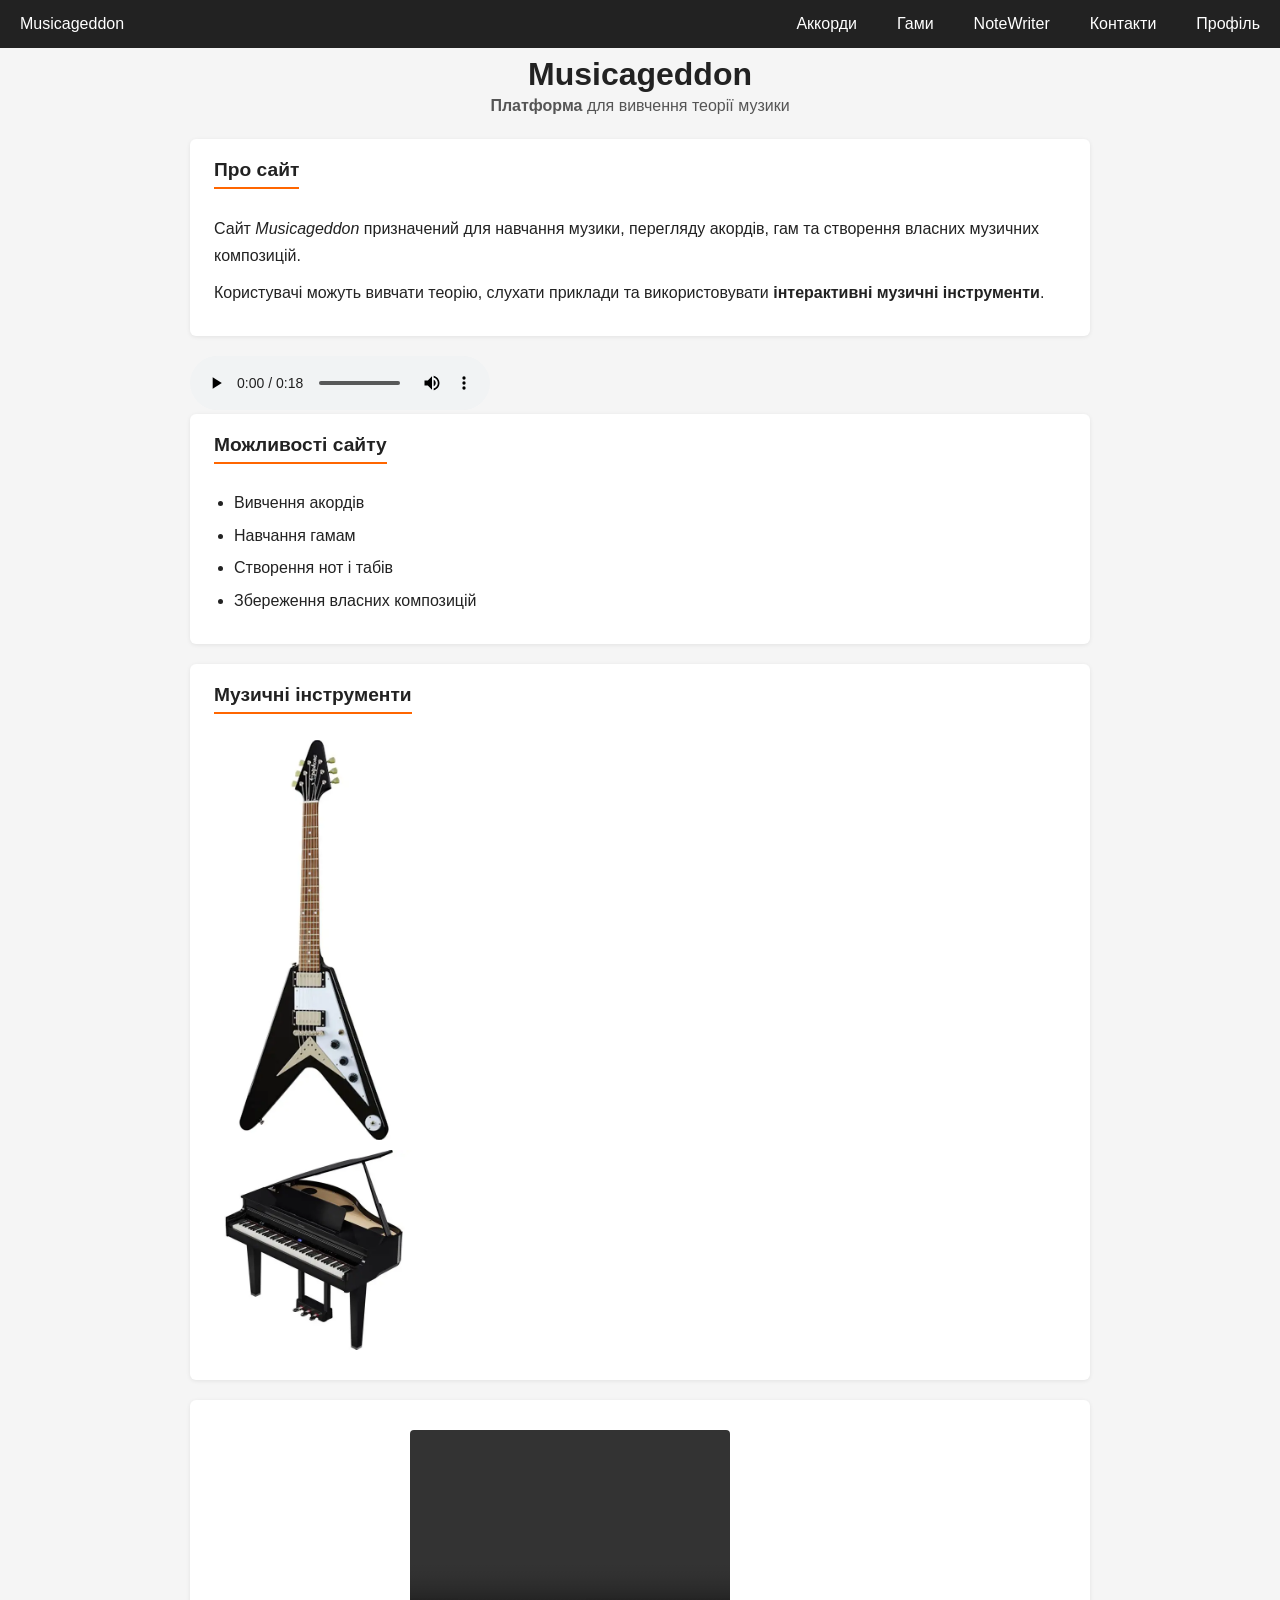
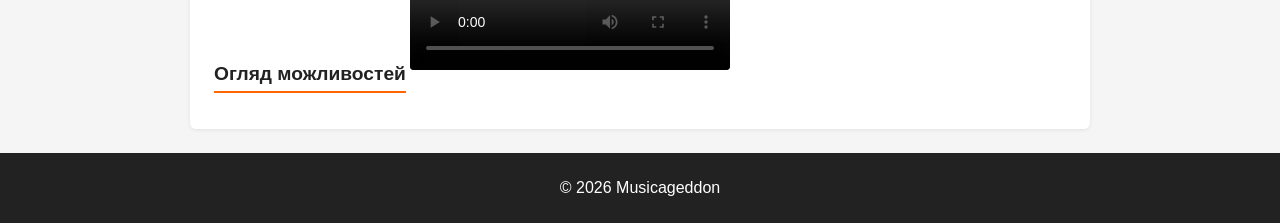
<file: index.html>
<!doctype html>
<html lang="en">
  <head>
    <meta charset="UTF-8" />
    <meta name="viewport" content="width=device-width, initial-scale=1.0" />
    <link rel="stylesheet" href="styles/main.css" />
    <title>Musicageddon</title>
  </head>
  <body>
    <header class="header">
      <nav class="nav">
        <ul class="nav-list">
          <li class="nav-item">
            <a class="nav-link" href="index.html">Musicageddon</a>
          </li>
          <li class="nav-item">
            <a class="nav-link" href="categories/chords.html">Аккорди</a>
          </li>
          <li class="nav-item">
            <a class="nav-link" href="categories/scales.html">Гами</a>
          </li>
          <li class="nav-item">
            <a class="nav-link" href="tools/notewriter.html">NoteWriter</a>
          </li>
          <li class="nav-item">
            <a class="nav-link" href="contact.html">Контакти</a>
          </li>
          <li class="nav-item">
            <a class="nav-link" href="profile/profile.html">Профіль</a>
          </li>
        </ul>
      </nav>

      <h1>Musicageddon</h1>
      <p><strong>Платформа</strong> для вивчення теорії музики</p>
    </header>

    <main class="main">
      <section class="section">
        <h2 class="section_title">Про сайт</h2>

        <p class="section_text">
          Сайт <em>Musicageddon</em> призначений для навчання музики, перегляду
          акордів, гам та створення власних музичних композицій.
        </p>

        <p class="section_text">
          Користувачі можуть вивчати теорію, слухати приклади та використовувати
          <strong>інтерактивні музичні інструменти</strong>.
        </p>
      </section>
      <audio src="resources/nokia-phone-ringtone-famous.mp3" controls></audio>
      <section class="section">
        <h2 class="section_title">Можливості сайту</h2>

        <ul class="list">
          <li class="list_item">Вивчення акордів</li>
          <li class="list_item">Навчання гамам</li>
          <li class="list_item">Створення нот і табів</li>
          <li class="list_item">Збереження власних композицій</li>
        </ul>
      </section>

      <section class="section">
        <h2 class="section_title">Музичні інструменти</h2>

        <img
          class="media"
          src="resources/OWD_guitar.webp"
          width="200"
          height="300"
          alt="Guitar"
        />
        <img
          class="media"
          src="resources/OWD_piano.webp"
          width="200"
          alt="Piano"
        />
      </section>

      <section class="section">
        <h2 class="section_title">Огляд можливостей</h2>

        <video class="media_video" width="320" height="240" controls>
          <source src="resources/OWD_guitar_video_Darrel.mp4" />
        </video>
      </section>
    </main>

    <footer class="footer">
      <p>© 2026 Musicageddon</p>
    </footer>
  </body>
</html>
</file>
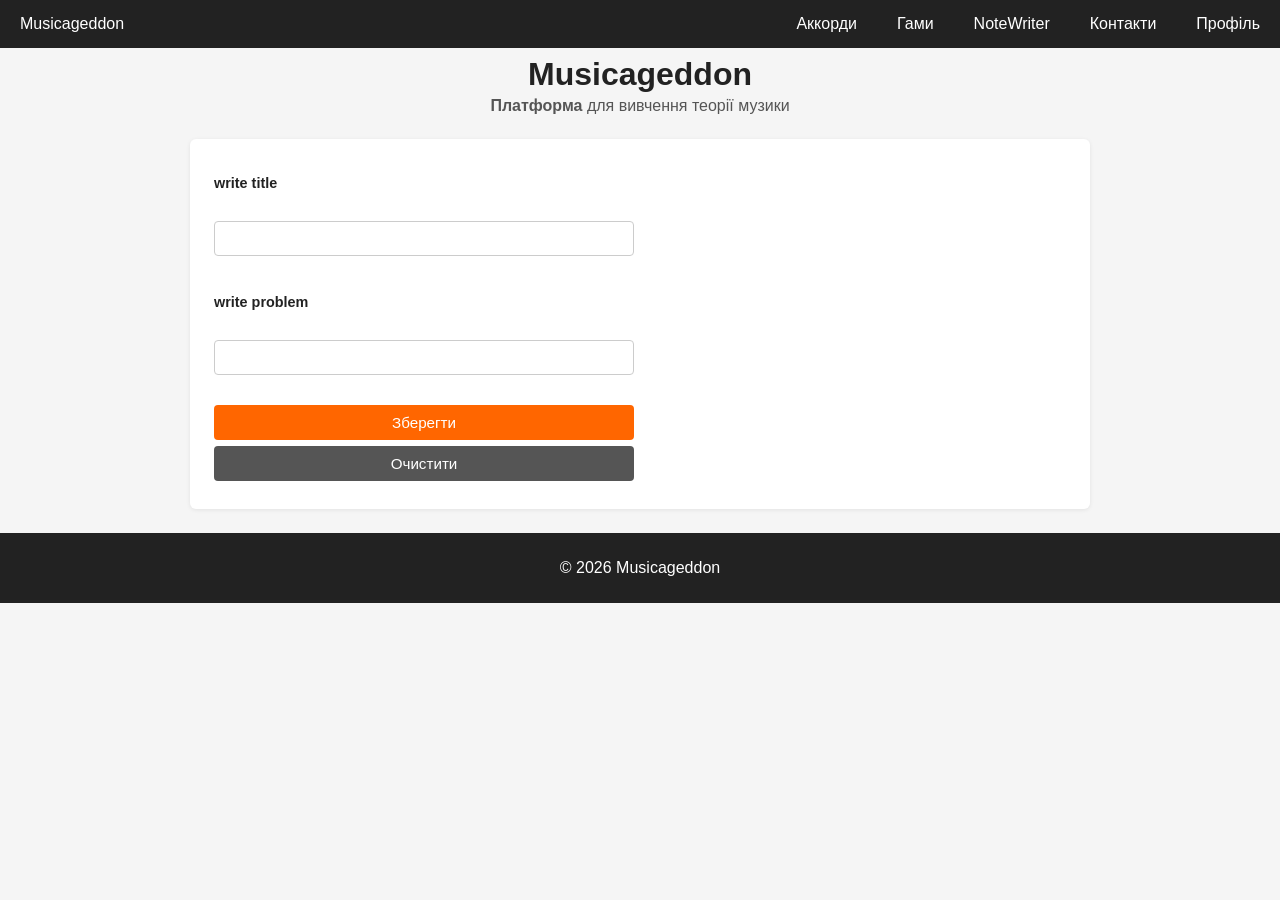
<file: contact.html>
<!doctype html>
<html lang="en">
  <head>
    <meta charset="UTF-8" />
    <meta name="viewport" content="width=device-width, initial-scale=1.0" />
    <link rel="stylesheet" href="styles/main.css" />
    <title>Musicageddon</title>
  </head>
  <body>
    <header class="header">
      <nav class="nav">
        <ul class="nav-list">
          <li class="nav-item">
            <a class="nav-link" href="index.html">Musicageddon</a>
          </li>
          <li class="nav-item">
            <a class="nav-link" href="categories/chords.html">Аккорди</a>
          </li>
          <li class="nav-item">
            <a class="nav-link" href="categories/scales.html">Гами</a>
          </li>
          <li class="nav-item">
            <a class="nav-link" href="tools/notewriter.html">NoteWriter</a>
          </li>
          <li class="nav-item">
            <a class="nav-link" href="contact.html">Контакти</a>
          </li>
          <li class="nav-item">
            <a class="nav-link" href="profile/profile.html">Профіль</a>
          </li>
        </ul>
      </nav>

      <h1>Musicageddon</h1>
      <p><strong>Платформа</strong> для вивчення теорії музики</p>
    </header>
    <main class="main">
      <section class="section">
        <form class="form" action="">
          <label class="form_label" for="ftitle">write title</label><br />
          <input class="form_input" type="text" id="ftitle" /><br />
          <label class="form_label" for="fproblem">write problem</label><br />
          <input class="form_input" type="text" id="fproblem" /><br />
          <button class="btn btn_primary" type="submit">Зберегти</button>
          <button class="btn btn_secondary" type="reset">Очистити</button>
        </form>
      </section>
    </main>
    <footer class="footer">
      <p>© 2026 Musicageddon</p>
    </footer>
  </body>
</html>
</file>
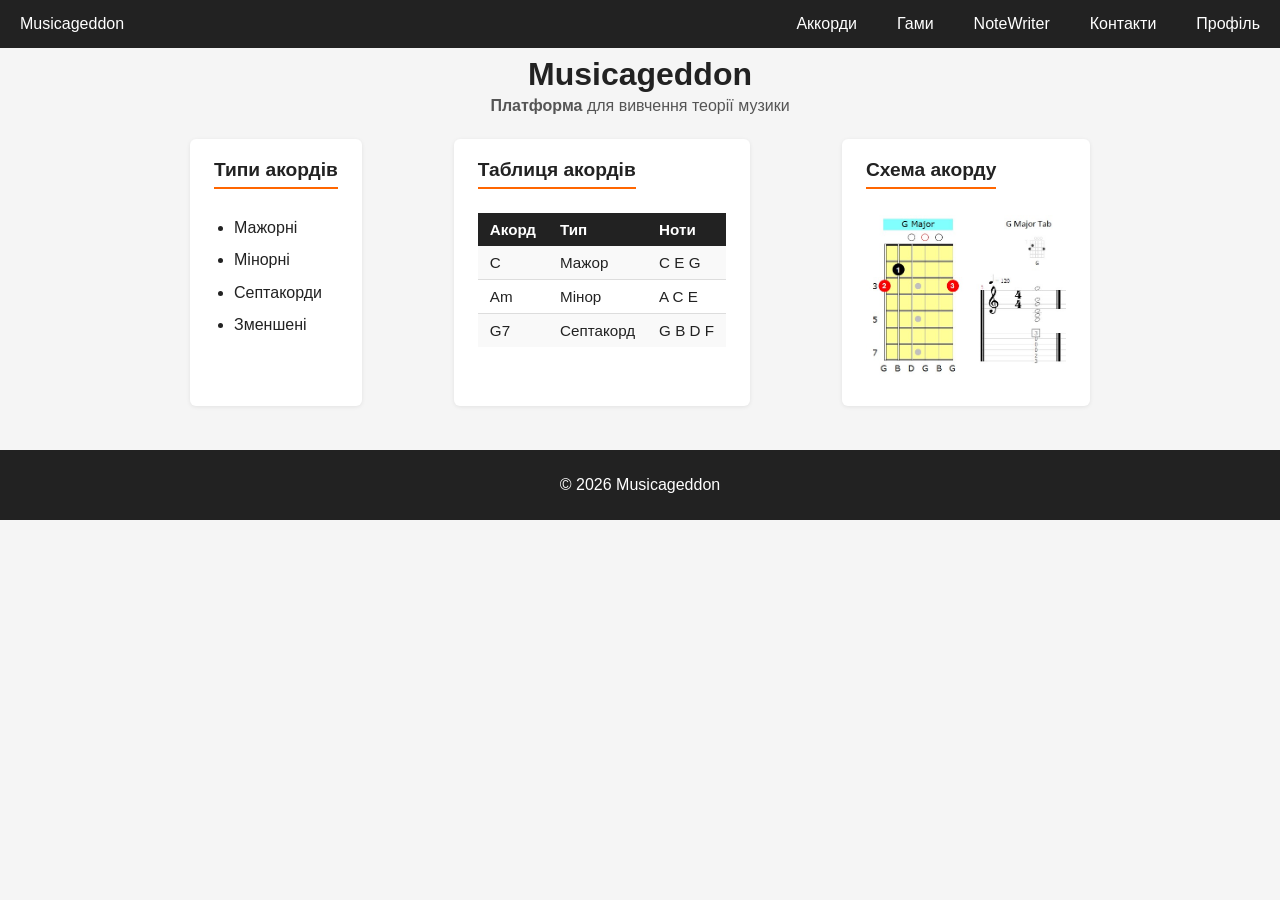
<file: categories/chords.html>
<!doctype html>
<html lang="en">
  <head>
    <meta charset="UTF-8" />
    <link rel="stylesheet" href="../styles/main.css" />
    <meta name="viewport" content="width=device-width, initial-scale=1.0" />
    <title>Musicageddon</title>
  </head>
  <body>
    <header class="header">
      <nav class="nav">
        <ul class="nav-list">
          <li class="nav-item">
            <a class="nav-link" href="../index.html">Musicageddon</a>
          </li>
          <li class="nav-item">
            <a class="nav-link" href="../categories/chords.html">Аккорди</a>
          </li>
          <li class="nav-item">
            <a class="nav-link" href="../categories/scales.html">Гами</a>
          </li>
          <li class="nav-item">
            <a class="nav-link" href="../tools/notewriter.html">NoteWriter</a>
          </li>
          <li class="nav-item">
            <a class="nav-link" href="../contact.html">Контакти</a>
          </li>
          <li class="nav-item">
            <a class="nav-link" href="../profile/profile.html">Профіль</a>
          </li>
        </ul>
      </nav>

      <h1>Musicageddon</h1>
      <p><strong>Платформа</strong> для вивчення теорії музики</p>
    </header>
    <main class="main chords">
      <section class="section">
        <h2 class="section_title">Типи акордів</h2>

        <ul class="list">
          <li class="list_item">Мажорні</li>
          <li class="list_item">Мінорні</li>
          <li class="list_item">Септакорди</li>
          <li class="list_item">Зменшені</li>
        </ul>
      </section>

      <section class="section">
        <h2 class="section_title">Таблиця акордів</h2>

        <table class="table">
          <tr class="table_head">
            <th class="table_head_cell">Акорд</th>
            <th class="table_head_cell">Тип</th>
            <th class="table_head_cell">Ноти</th>
          </tr>

          <tr class="table_row">
            <td class="table_cell">C</td>
            <td class="table_cell">Мажор</td>
            <td class="table_cell">C E G</td>
          </tr>

          <tr class="table_row">
            <td class="table_cell">Am</td>
            <td class="table_cell">Мінор</td>
            <td class="table_cell">A C E</td>
          </tr>

          <tr class="table_row">
            <td class="table_cell">G7</td>
            <td class="table_cell">Септакорд</td>
            <td class="table_cell">G B D F</td>
          </tr>
        </table>
      </section>

      <section class="section">
        <h2 class="section_title">Схема акорду</h2>

        <img
          class="media"
          src="../resources/OWD_G_major.jpg"
          width="200"
          alt="G major"
        />
      </section>
    </main>
    <footer class="footer">
      <p>© 2026 Musicageddon</p>
    </footer>
  </body>
</html>
</file>
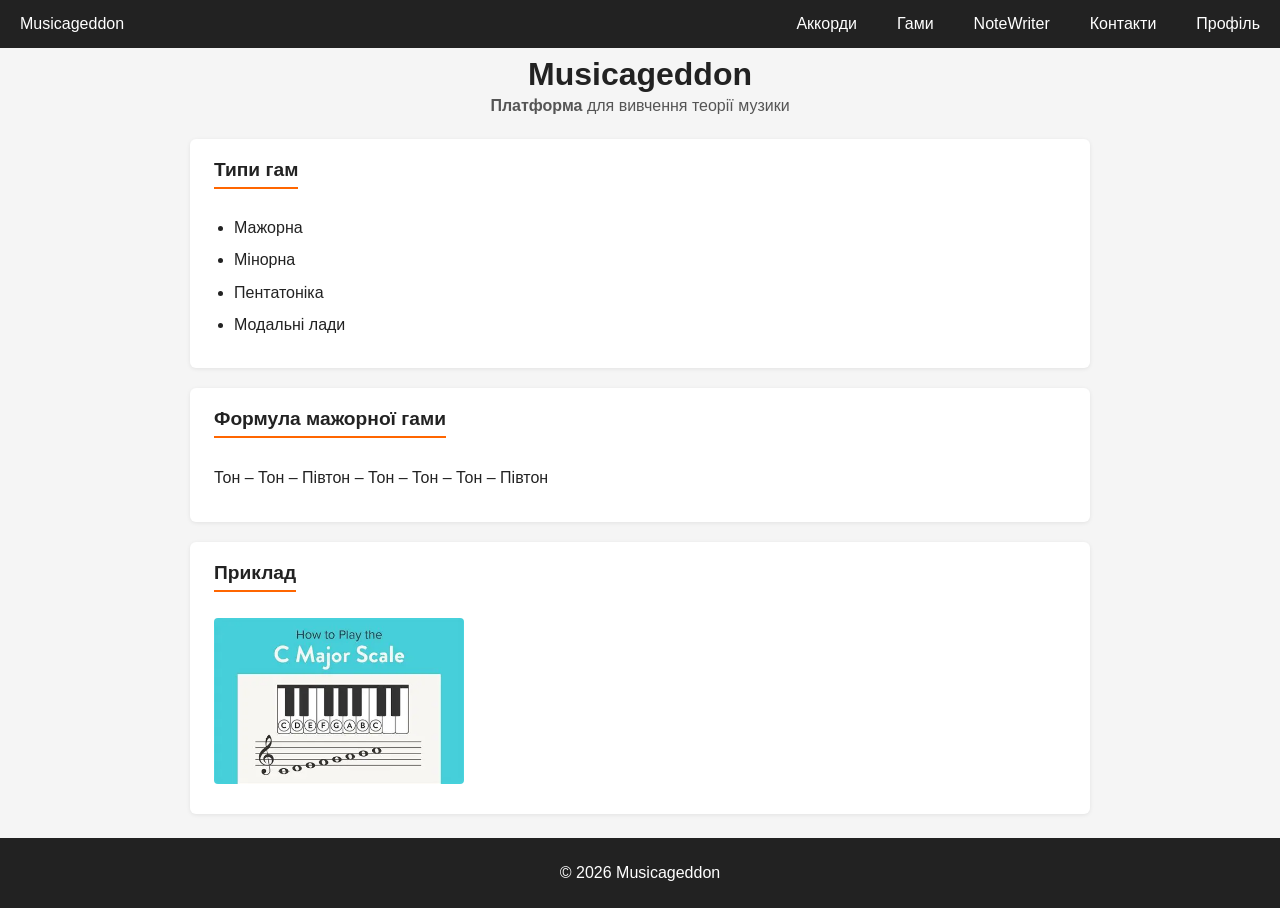
<file: categories/scales.html>
<!doctype html>
<html lang="en">
  <head>
    <meta charset="UTF-8" />
    <meta name="viewport" content="width=device-width, initial-scale=1.0" />
    <link rel="stylesheet" href="../styles/main.css" />
    <title>Musicageddon</title>
  </head>
  <body>
    <header class="header">
      <nav class="nav">
        <ul class="nav-list">
          <li class="nav-item">
            <a class="nav-link" href="../index.html">Musicageddon</a>
          </li>
          <li class="nav-item">
            <a class="nav-link" href="../categories/chords.html">Аккорди</a>
          </li>
          <li class="nav-item">
            <a class="nav-link" href="../categories/scales.html">Гами</a>
          </li>
          <li class="nav-item">
            <a class="nav-link" href="../tools/notewriter.html">NoteWriter</a>
          </li>
          <li class="nav-item">
            <a class="nav-link" href="../contact.html">Контакти</a>
          </li>
          <li class="nav-item">
            <a class="nav-link" href="../profile/profile.html">Профіль</a>
          </li>
        </ul>
      </nav>

      <h1>Musicageddon</h1>
      <p><strong>Платформа</strong> для вивчення теорії музики</p>
    </header>
    <main class="main">
      <section class="section">
        <h2 class="section_title">Типи гам</h2>

        <ul class="list">
          <li class="list_item">Мажорна</li>
          <li class="list_item">Мінорна</li>
          <li class="list_item">Пентатоніка</li>
          <li class="list_item">Модальні лади</li>
        </ul>
      </section>

      <section class="section">
        <h2 class="section_title">Формула мажорної гами</h2>

        <p class="section_text">
          Тон – Тон – Півтон – Тон – Тон – Тон – Півтон
        </p>
      </section>

      <section class="section">
        <h2 class="section_title">Приклад</h2>

        <img
          class="media"
          src="../resources/OWD_C_major.webp"
          width="250"
          alt="C major scale"
        />
      </section>
    </main>
    <footer class="footer">
      <p>© 2026 Musicageddon</p>
    </footer>
  </body>
</html>
</file>
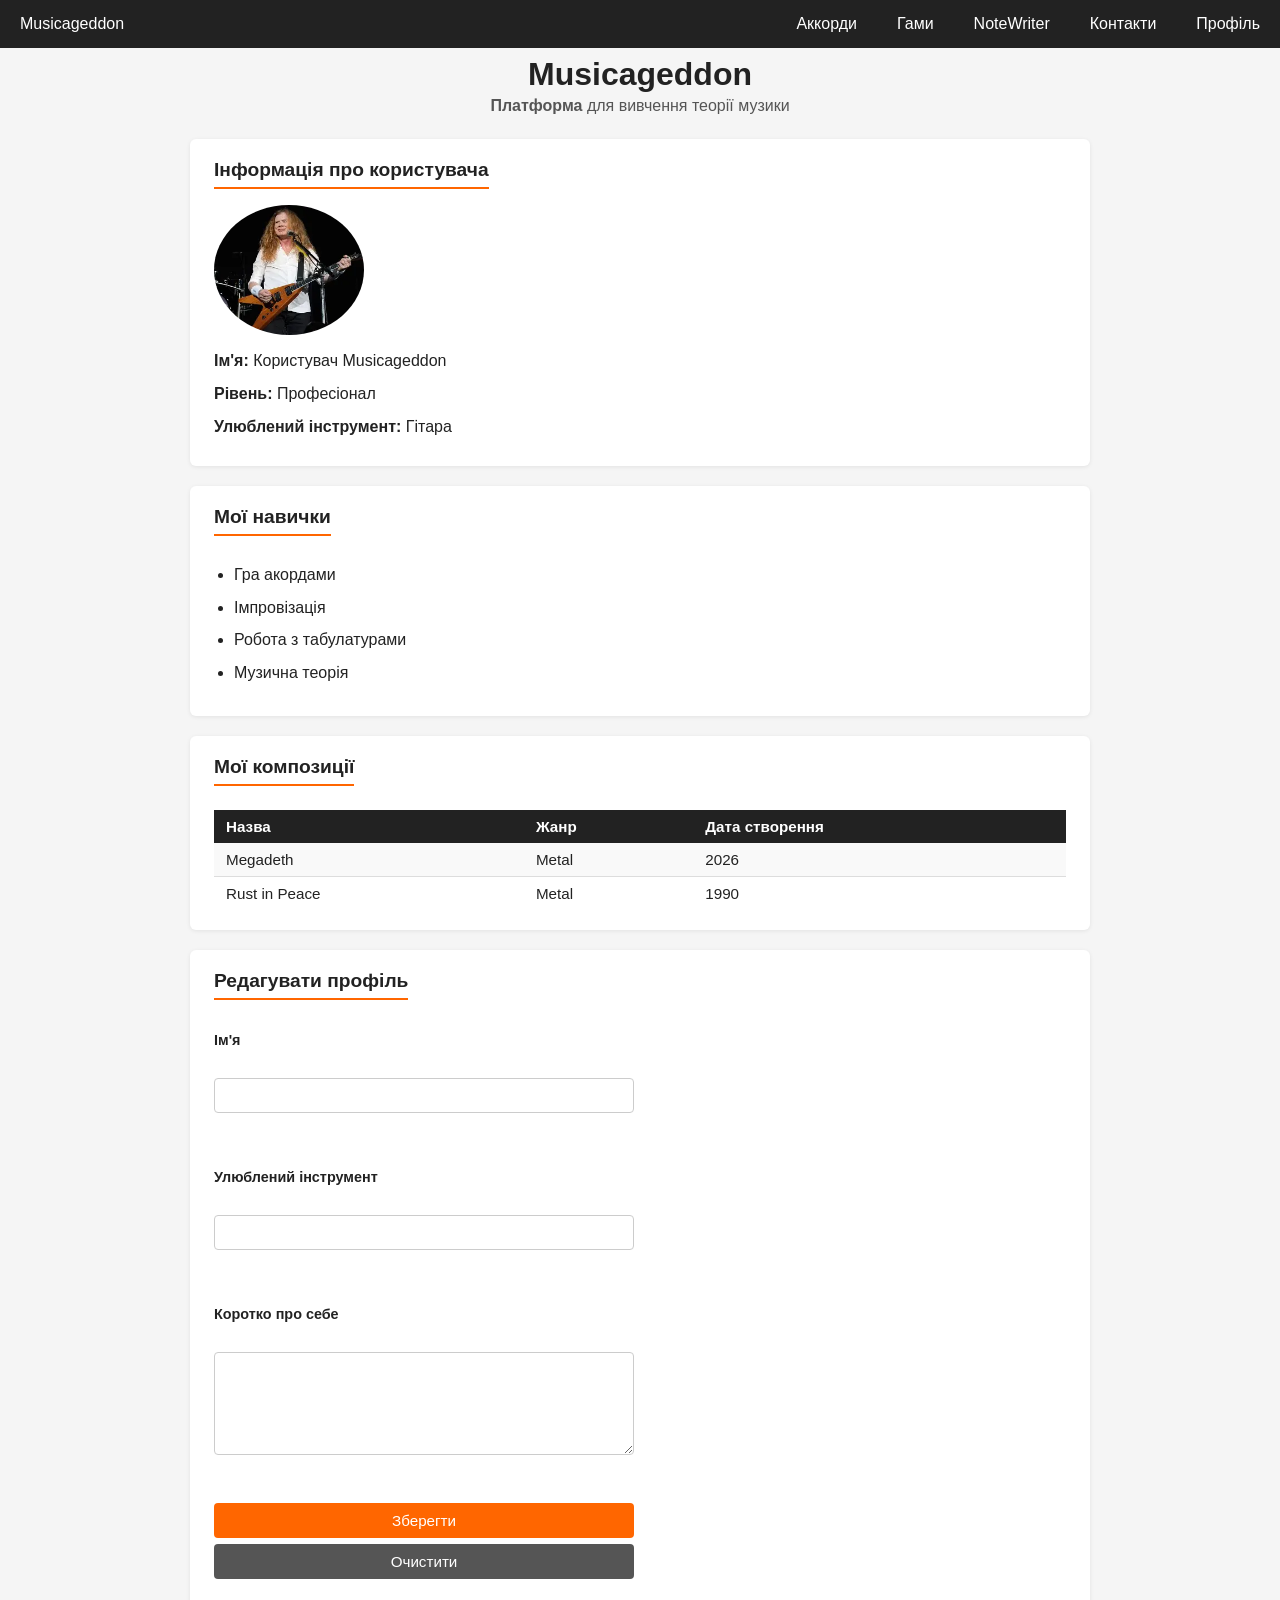
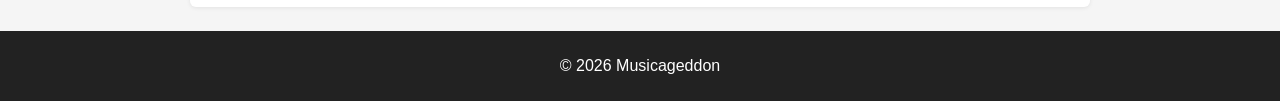
<file: profile/profile.html>
<!doctype html>
<html lang="en">
  <head>
    <meta charset="UTF-8" />
    <link rel="stylesheet" href="../styles/main.css" />
    <meta name="viewport" content="width=device-width, initial-scale=1.0" />
    <title>Musicageddon</title>
  </head>
  <body>
    <header class="header">
      <nav class="nav">
        <ul class="nav-list">
          <li class="nav-item">
            <a class="nav-link" href="../index.html">Musicageddon</a>
          </li>
          <li class="nav-item">
            <a class="nav-link" href="../categories/chords.html">Аккорди</a>
          </li>
          <li class="nav-item">
            <a class="nav-link" href="../categories/scales.html">Гами</a>
          </li>
          <li class="nav-item">
            <a class="nav-link" href="../tools/notewriter.html">NoteWriter</a>
          </li>
          <li class="nav-item">
            <a class="nav-link" href="../contact.html">Контакти</a>
          </li>
          <li class="nav-item">
            <a class="nav-link" href="../profile/profile.html">Профіль</a>
          </li>
        </ul>
      </nav>

      <h1>Musicageddon</h1>
      <p><strong>Платформа</strong> для вивчення теорії музики</p>
    </header>
    <main class="main">
      <section class="section">
        <h2 class="section_title">Інформація про користувача</h2>

        <img
          class="profile_photo"
          src="../resources/OWD_Dave_Mustaine.webp"
          width="150"
          alt="User profile photo"
        />
        <div class="profile_info">
          <p class="section_text">
            <strong>Ім'я:</strong> Користувач Musicageddon
          </p>
          <p class="section_text"><strong>Рівень:</strong> Професіонал</p>
          <p class="section_text">
            <strong>Улюблений інструмент:</strong> Гітара
          </p>
        </div>
      </section>

      <section class="section">
        <h2 class="section_title">Мої навички</h2>

        <ul class="list">
          <li class="list_item">Гра акордами</li>
          <li class="list_item">Імпровізація</li>
          <li class="list_item">Робота з табулатурами</li>
          <li class="list_item">Музична теорія</li>
        </ul>
      </section>

      <section class="section">
        <h2 class="section_title">Мої композиції</h2>

        <table class="table">
          <tr class="table_head">
            <th class="table_head_cell">Назва</th>
            <th class="table_head_cell">Жанр</th>
            <th class="table_head_cell">Дата створення</th>
          </tr>

          <tr class="table_row">
            <td class="table_cell">Megadeth</td>
            <td class="table_cell">Metal</td>
            <td class="table_cell">2026</td>
          </tr>

          <tr class="table_row">
            <td class="table_cell">Rust in Peace</td>
            <td class="table_cell">Metal</td>
            <td class="table_cell">1990</td>
          </tr>
        </table>
      </section>

      <section class="section">
        <h2 class="section_title">Редагувати профіль</h2>

        <form class="form">
          <label class="form_label">Ім'я</label><br />
          <input class="form_input" title="name" type="text" /><br /><br />

          <label class="form_label">Улюблений інструмент</label><br />
          <input
            class="form_input"
            title="instrument"
            type="text"
          /><br /><br />

          <label class="form_label">Коротко про себе</label><br />
          <textarea
            class="form_textarea"
            title="about"
            rows="5"
            cols="40"
          ></textarea
          ><br /><br />

          <button class="btn btn_primary" type="submit">Зберегти</button>
          <button class="btn btn_secondary" type="reset">Очистити</button>
        </form>
      </section>
    </main>
    <footer class="footer">
      <p>© 2026 Musicageddon</p>
    </footer>
  </body>
</html>
</file>
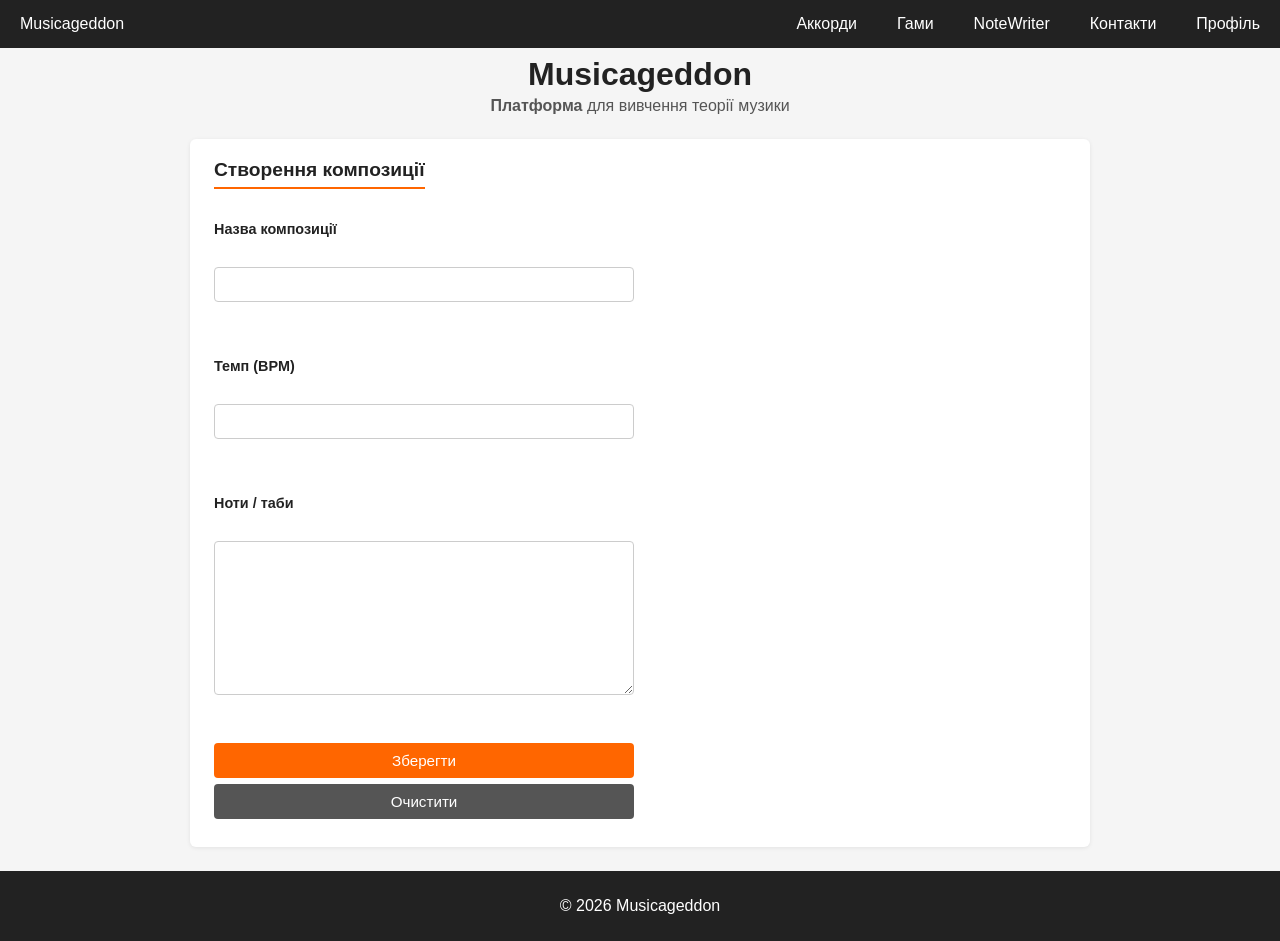
<file: tools/notewriter.html>
<!doctype html>
<html lang="en">
  <head>
    <meta charset="UTF-8" />
    <link rel="stylesheet" href="../styles/main.css" />
    <meta name="viewport" content="width=device-width, initial-scale=1.0" />
    <title>Musicageddon</title>
  </head>
  <body>
    <header class="header">
      <nav class="nav">
        <ul class="nav-list">
          <li class="nav-item">
            <a class="nav-link" href="../index.html">Musicageddon</a>
          </li>
          <li class="nav-item">
            <a class="nav-link" href="../categories/chords.html">Аккорди</a>
          </li>
          <li class="nav-item">
            <a class="nav-link" href="../categories/scales.html">Гами</a>
          </li>
          <li class="nav-item">
            <a class="nav-link" href="../tools/notewriter.html">NoteWriter</a>
          </li>
          <li class="nav-item">
            <a class="nav-link" href="../contact.html">Контакти</a>
          </li>
          <li class="nav-item">
            <a class="nav-link" href="../profile/profile.html">Профіль</a>
          </li>
        </ul>
      </nav>

      <h1>Musicageddon</h1>
      <p><strong>Платформа</strong> для вивчення теорії музики</p>
    </header>
    <main class="main">
      <section class="section">
        <h2 class="section_title">Створення композиції</h2>

        <form class="form">
          <label class="form_label">Назва композиції</label><br />
          <input
            class="form_input"
            title="name_of_composition"
            type="text"
          /><br /><br />

          <label class="form_label">Темп (BPM)</label><br />
          <input class="form_input" title="bpm" type="number" /><br /><br />

          <label class="form_label">Ноти / таби</label><br />
          <textarea
            class="form_textarea"
            title="notes"
            rows="8"
            cols="40"
          ></textarea
          ><br /><br />

          <button class="btn btn_primary" type="submit">Зберегти</button>
          <button class="btn btn_secondary" type="reset">Очистити</button>
        </form>
      </section>
    </main>
    <footer class="footer">
      <p>© 2026 Musicageddon</p>
    </footer>
  </body>
</html>
</file>
<file: styles/main.css>
body {
  margin: 0;
  font-family: Arial, sans-serif;
  background-color: #f5f5f5;
  color: #222;
}

.nav {
  background-color: #222;
}

.nav-list {
  list-style: none;
  display: flex;
  padding: 0;
  margin: 0;
}

.nav-item {
  margin: 0;
}

.nav-item:first-child {
  margin-right: auto;
}

.nav-link {
  display: block;
  padding: 15px 20px;
  color: white;
  text-decoration: none;
  transition: 0.3s;
}

.nav-link:hover {
  background-color: #555;
}

.nav-link:active {
  background-color: #ff6600;
}

.header {
  text-align: center;
}

.header h1 {
  margin: 8px 0 4px;
  font-size: 2rem;
}

.header p {
  margin: 0;
  color: #555;
}

.footer {
  text-align: center;
  background-color: #222;
  color: white;
  padding: 10px;
}

.main {
  max-width: 900px;
  margin: 24px auto;
  padding: 0 20px;
}

.section {
  background: #fff;
  border-radius: 6px;
  padding: 20px 24px;
  margin-bottom: 20px;
  box-shadow: 0 1px 4px rgba(0, 0, 0, 0.08);
}

.section_title {
  margin-top: 0;
  font-size: 1.2rem;
  border-bottom: 2px solid #ff6600;
  padding-bottom: 6px;
  display: inline-block;
}

.section_text {
  line-height: 1.7;
  margin: 10px 0;
}

.list {
  padding-left: 20px;
  line-height: 1.9;
  margin: 8px 0;
}

.list_item {
  margin-bottom: 2px;
}

.media {
  display: block;
  border-radius: 4px;
  max-width: 100%;
  height: auto;
  margin: 10px 0;
}

.media_video {
  border-radius: 4px;
  margin: 10px 0;
}

.table {
  border-collapse: collapse;
  width: 100%;
  font-size: 0.95rem;
  margin-top: 8px;
}

.table_head {
  background-color: #222;
  color: #fff;
}

.table_head_cell {
  padding: 8px 12px;
  text-align: left;
}

.table_row:nth-child(even) .table_cell {
  background-color: #f9f9f9;
}

.table_cell {
  padding: 8px 12px;
  border-bottom: 1px solid #ddd;
}

.table_row:last-child .table_cell {
  border-bottom: none;
}

.form {
  display: flex;
  flex-direction: column;
  gap: 6px;
  max-width: 420px;
  margin: 8px 0;
}

.form_label {
  font-weight: bold;
  font-size: 0.9rem;
  margin-top: 8px;
}

.form_input,
.form_textarea {
  padding: 8px 10px;
  border: 1px solid #ccc;
  border-radius: 4px;
  font-size: 0.95rem;
  font-family: inherit;
  width: 100%;
  box-sizing: border-box;
}

.form_input:focus,
.form_textarea:focus {
  outline: 2px solid #ff6600;
  border-color: transparent;
}

.form_textarea {
  resize: vertical;
}

.form_actions {
  display: flex;
  gap: 8px;
  margin-top: 8px;
}

.btn {
  padding: 9px 18px;
  border: none;
  border-radius: 4px;
  cursor: pointer;
  font-size: 0.95rem;
  font-family: inherit;
  transition: opacity 0.2s;
}

.btn:hover {
  opacity: 0.85;
}

.btn_primary {
  background-color: #ff6600;
  color: #fff;
}

.btn_secondary {
  background-color: #555;
  color: #fff;
}

.btn_link:hover {
  opacity: 0.85;
}

.profile_photo {
  border-radius: 50%;
  display: block;
  margin-bottom: 12px;
}

.profile_info p {
  margin: 6px 0;
}

.chords {
  display: flex;
  justify-content: space-between;
}
</file>
